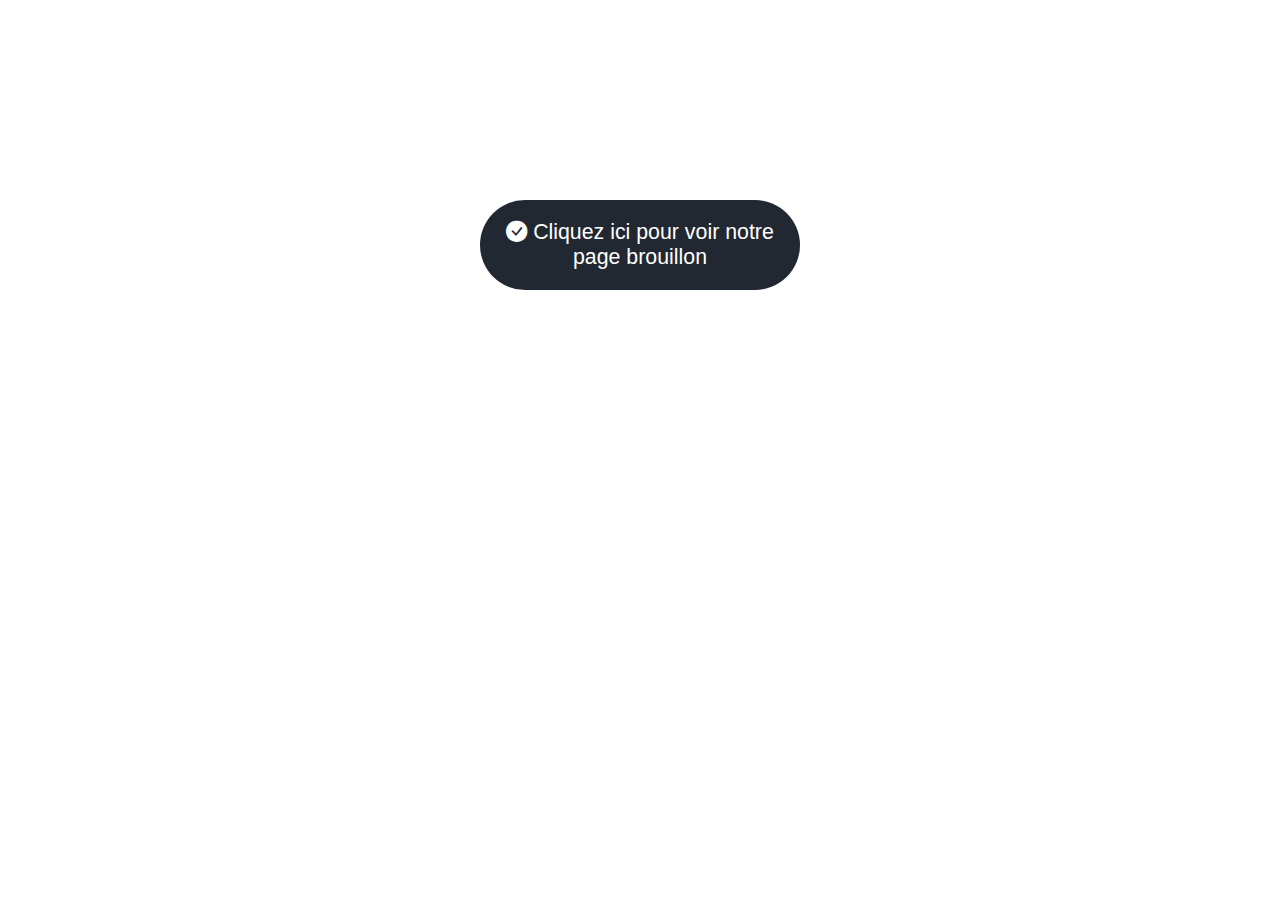
<file: index.html>
<!DOCTYPE html>
<html>
<head>
	<meta charset="utf-8">
	<meta name="viewport" content="width=device-width, initial-scale=1">
	<meta property="og:tittle" content="une page web qui présente une congrégation religieuse, ou une église"/>
	<meta property="og:type" content="website"/>
	<meta property="og:image" content="https://www.eglise-protestante-charenton.fr/wp-content/uploads/2017/11/etudes_bibliques.jpg"/>
	<meta property="og:url" content=""/>
	<title>Church</title>
	<link rel="stylesheet" type="text/css" href="assets/css/styles.css">
	<link rel="stylesheet" href="https://cdn.jsdelivr.net/npm/bootstrap-icons@1.11.1/font/bootstrap-icons.css">
</head>
<body>

	<div class="demo">
		<a href="pages/body.html" ><i class="bi bi-check-circle-fill"></i> Cliquez ici pour voir notre page brouillon</a>
	</div>
</body>
</html>
</file>
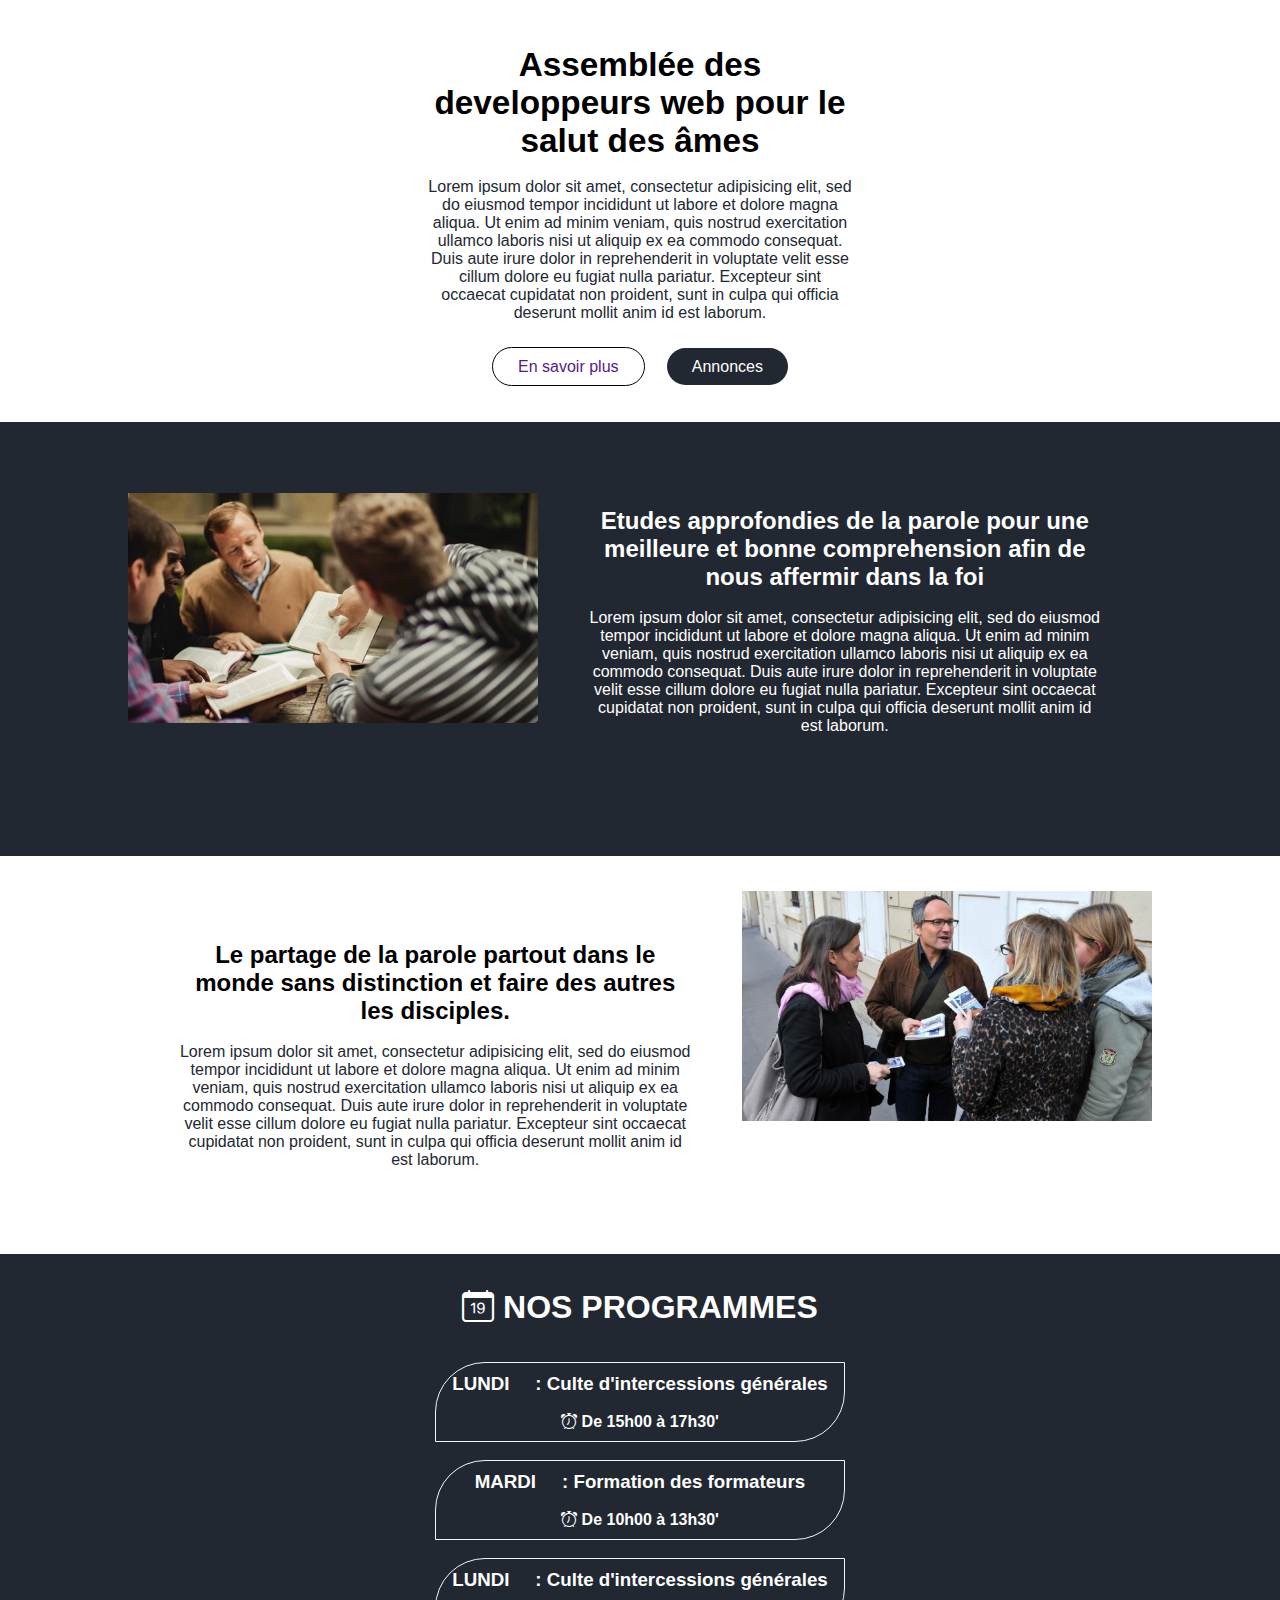
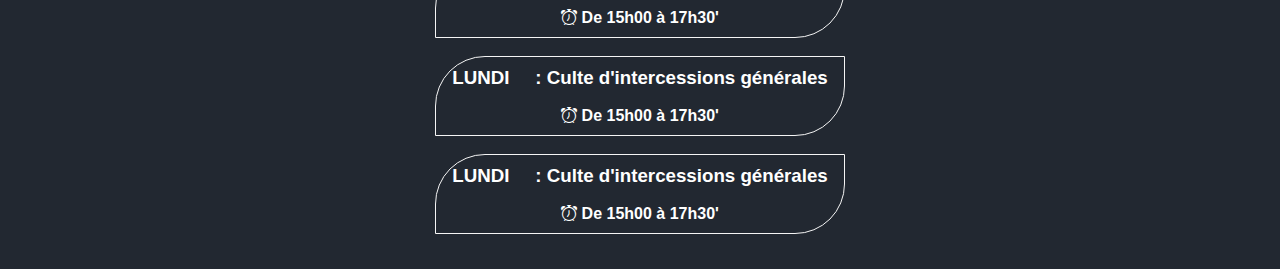
<file: pages/body.html>
<!DOCTYPE html>
<html>
<head>
	<meta charset="utf-8">
	<meta name="viewport" content="width=device-width, initial-scale=1">
	<meta property="og:tittle" content="une page web qui présente une congrégation religieuse, ou une église"/>
	<meta property="og:type" content="website"/>
	<meta property="og:image" content="https://www.eglise-protestante-charenton.fr/wp-content/uploads/2017/11/etudes_bibliques.jpg"/>
	<meta property="og:url" content=""/>
	<title>Body</title>
	<link rel="stylesheet" type="text/css" href="../assets/css/styles.css">
	<link rel="stylesheet" href="https://cdn.jsdelivr.net/npm/bootstrap-icons@1.11.1/font/bootstrap-icons.css">
</head>
<body>

	<div class="containerFull">
			<div class="container35">
				<br>
				<br>
				<div class="containerFull">
					<h1>Assemblée des developpeurs web pour le salut des âmes</h1>
					<br>
					<p>Lorem ipsum dolor sit amet, consectetur adipisicing elit, sed do eiusmod
					tempor incididunt ut labore et dolore magna aliqua. Ut enim ad minim veniam,
					quis nostrud exercitation ullamco laboris nisi ut aliquip ex ea commodo
					consequat. Duis aute irure dolor in reprehenderit in voluptate velit esse
					cillum dolore eu fugiat nulla pariatur. Excepteur sint occaecat cupidatat non
					proident, sunt in culpa qui officia deserunt mollit anim id est laborum.</p>
				</div>
				<br>
				<br>
				<div class="containerFull">
					<a href="" id="linkB">En savoir plus</a> &nbsp;&nbsp;&nbsp;
					<a href="" id="linkA">Annonces</a>
				</div>
				<br>
				<br>
			</div>
	</div>
	<div class="containerFull_colored">
		<div class="container80">
			<div class="container40">
					<br><br>
				<img src="../imgs/etudes.png" width="100%" alt=""><br><br>
			</div>
			<div class="container60">
				<div class="containerFull">
					<h2>Etudes approfondies de la parole pour une meilleure et bonne comprehension
						afin de nous affermir dans la foi
					</h2>
					<br>
					<p style="color: white;">
						Lorem ipsum dolor sit amet, consectetur adipisicing elit, sed do eiusmod
						tempor incididunt ut labore et dolore magna aliqua. Ut enim ad minim veniam,
						quis nostrud exercitation ullamco laboris nisi ut aliquip ex ea commodo
						consequat. Duis aute irure dolor in reprehenderit in voluptate velit esse
						cillum dolore eu fugiat nulla pariatur. Excepteur sint occaecat cupidatat non
						proident, sunt in culpa qui officia deserunt mollit anim id est laborum.
					</p>
				</div>
				<br>
			<br>
			</div>
		</div>
	</div>
	<div class="containerFull" style="padding-bottom: 35px; padding-top: 35px;">
		<div class="container80">
			<div class="container60">
				<div class="containerFull" >
					<h2>
						Le partage de la parole partout dans le monde sans distinction et 
						faire des autres les disciples.
					</h2>
					<br>
					<p>
						Lorem ipsum dolor sit amet, consectetur adipisicing elit, sed do eiusmod
						tempor incididunt ut labore et dolore magna aliqua. Ut enim ad minim veniam,
						quis nostrud exercitation ullamco laboris nisi ut aliquip ex ea commodo
						consequat. Duis aute irure dolor in reprehenderit in voluptate velit esse
						cillum dolore eu fugiat nulla pariatur. Excepteur sint occaecat cupidatat non
						proident, sunt in culpa qui officia deserunt mollit anim id est laborum.
					</p>
				</div>
			</div>
			<div class="container40">
				<img src="../imgs/evan.jpg" width="100%" alt="">
			</div>
		</div>
	</div>
	<div class="containerFull_colored">
		<div class="container80">
			<div class="programmes">
				<h1><i class="bi bi-calendar-date"></i> NOS PROGRAMMES</h1>
				<br>
				<br>
				<div id="pr_day">
					<h3>LUNDI &nbsp;&nbsp;&nbsp;&nbsp;: Culte d'intercessions générales</h3><br>
					<h4><i class="bi bi-alarm"></i> De 15h00 à 17h30'</h4>
				</div>
				<br>
				<div id="pr_day">
					<h3>MARDI &nbsp;&nbsp;&nbsp;&nbsp;: Formation des formateurs</h3><br>
					<h4><i class="bi bi-alarm"></i> De 10h00 à 13h30'</h4>
				</div>
				<br>
				<div id="pr_day">
					<h3>LUNDI &nbsp;&nbsp;&nbsp;&nbsp;: Culte d'intercessions générales</h3><br>
					<h4><i class="bi bi-alarm"></i> De 15h00 à 17h30'</h4>
				</div>
				<br>
				<div id="pr_day">
					<h3>LUNDI &nbsp;&nbsp;&nbsp;&nbsp;: Culte d'intercessions générales</h3><br>
					<h4><i class="bi bi-alarm"></i> De 15h00 à 17h30'</h4>
				</div>
				<br>
				<div id="pr_day">
					<h3>LUNDI &nbsp;&nbsp;&nbsp;&nbsp;: Culte d'intercessions générales</h3><br>
					<h4><i class="bi bi-alarm"></i> De 15h00 à 17h30'</h4>
				</div>
			</div>
		</div>
	</div>

</body>
</html>
</file>
<file: assets/css/styles.css>
*{
	padding: 0;
	margin: 0;
	font-family: Cera pro,Trebuchet MS,sans-serif;
	box-sizing: border-box;
	list-style: none;
	text-decoration: none;
}
body{

}
.containerFull{
	width: 100%;
}
.container80{
	width: 80%;
	margin: 0 auto;
	display: flex;
	flex-direction: row;
}
.container35{
	width: 35%;
	margin: 0 auto;
	display: flex;
	flex-direction: column;
	justify-content: center;
	text-align: center;
	padding: 10px;
}
.container60{
	width: 60%;
	display: flex;
	flex-direction: column;
	justify-content: center;
	text-align: center;
	padding: 50px;
}
.container40{
	width: 40%;
}
#linkA{
	background-color: #222831;
	color: white;
	border-radius: 20px;
	padding: 10px 25px 10px 25px;
}
#linkB{
	border: 1px solid black;
	border-radius: 20px;
	padding: 10px 25px 10px 25px;
}
#linkC{
	border-bottom: 1px solid white;
}
#linkA:hover, #linkB:hover, #linkC:hover{
	color: black;
	background-color: aqua;
}
.containerFull h1{
	font-size: 25pt;
}
.containerFull p{
	font-size: 12pt;
	color: #222831;
}
.containerFull_colored{
	padding-bottom: 35px;
	padding-top: 35px;
	background-color: #222831;
	width: 100%;
	color: white;
}
.programmes{
	width: 80%;
	margin: 0 auto;
	text-align: center;
}
#pr_day{
	margin: 0 auto;
	width: 50%;
	border: 1px solid whitesmoke;
	border-radius: 50px 0px 50px 0px;
	padding: 10px;
}

.demo{
	margin-top: 200px;
	margin-left: 37.5% ;
	background-color: #222831;
	color: white;
	padding: 20px;
	width: 25%;
	border-radius: 50px;
	text-align: center;
}
.demo a{
	font-size: 16pt;
	color: white;
}
.demo:hover, .demo a:hover{
	background-color: aqua;
	color: black;
}

@media only screen and (max-width: 900px){
	.containerFull{
		width: 98%;
		margin: 0 auto;
	}
	.container80{
		width: 98%;
		margin: 0 auto;
		display: flex;
		flex-direction: column;
	}
	.container35{
		width: 98%;
		margin: 0 auto;
		display: flex;
		flex-direction: column;
		justify-content: center;
		text-align: center;
		padding: 2px;
	}
	.container60{
		width: 98%;
		display: flex;
		flex-direction: column;
		justify-content: center;
		text-align: center;
		padding: 15px;
	}
	.container40{
		width: 98%;
		margin: 0 auto;
	}
	#linkA{
		background-color: #222831;
		color: white;
		border-radius: 20px;
		padding: 10px 25px 10px 25px;
	}
	#linkB{
		border: 1px solid black;
		border-radius: 20px;
		padding: 10px 25px 10px 25px;
	}
	#linkC{
		border-bottom: 1px solid white;
	}
	#linkA:hover, #linkB:hover, #linkC:hover{
		color: black;
		background-color: aqua;
	}
	.containerFull h1{
		font-size: 25pt;
	}
	.containerFull p{
		font-size: 12pt;
		color: #222831;
	}
	.containerFull_colored{
		padding-bottom: 35px;
		padding-top: 35px;
		background-color: #222831;
		width: 98%;
		color: white;
		margin: 0 auto;
	}
	.programmes{
		width: 98%;
		margin: 0 auto;
		text-align: center;
	}
	#pr_day{
		margin: 0 auto;
		width: 85%;
		border: 1px solid whitesmoke;
		border-radius: 50px 0px 50px 0px;
		padding: 10px;
	}
	.demo{
		background-color: #222831;
		color: white;
		padding: 15px;
		width: 90%;
		margin: 0 auto;
		margin-top: 200px;
	}
}
</file>
